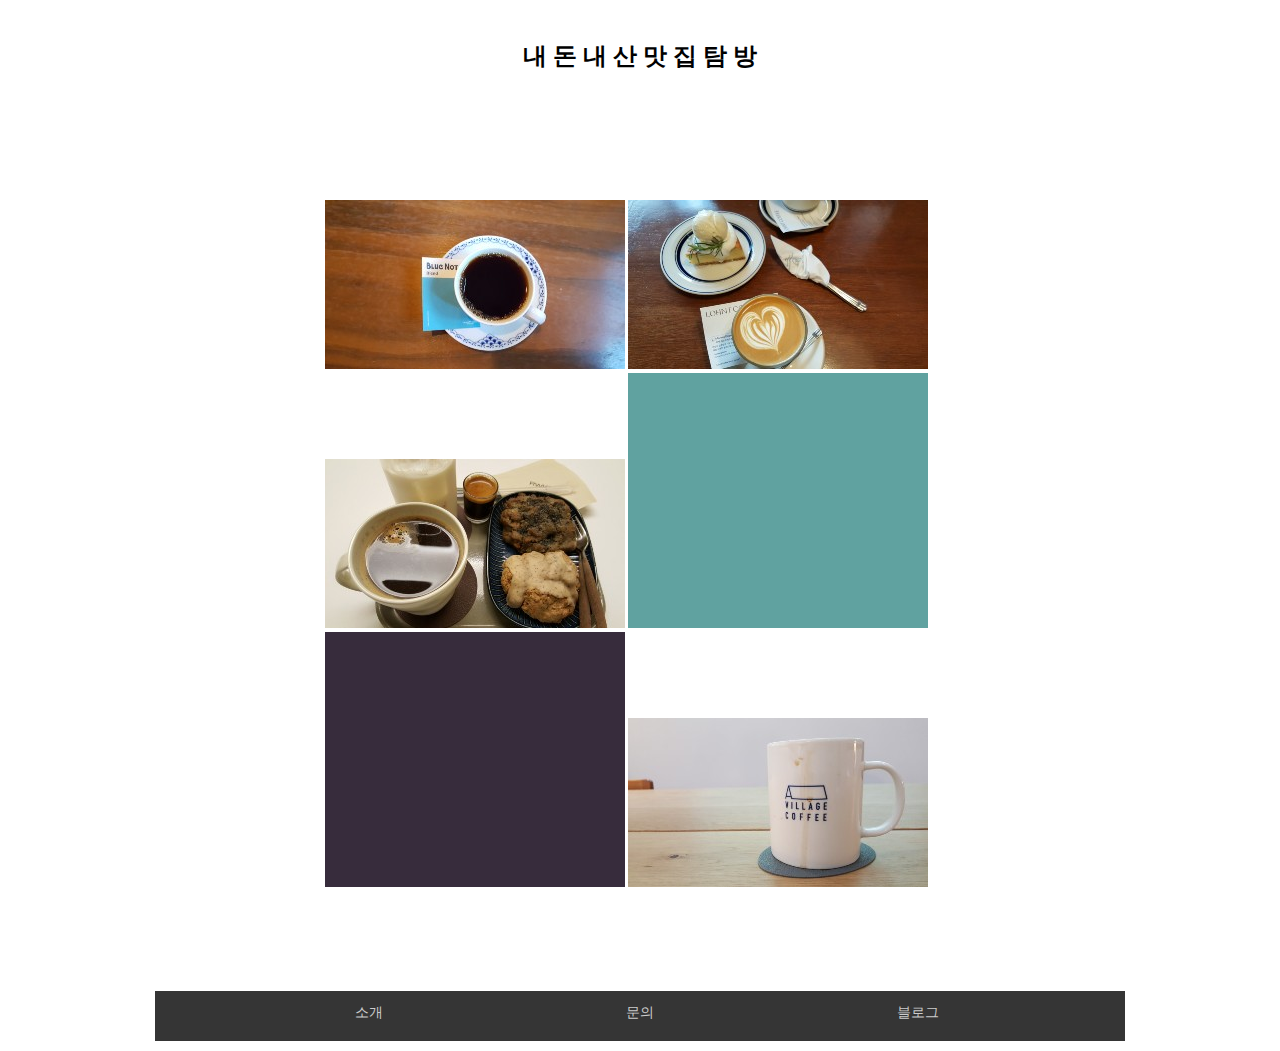
<file: index.html>
<!DOCTYPE html>
<html lang="en">
<head>
    <meta charset="UTF-8">
    <title>내돈내산 맛집탐방</title>

    <link rel="stylesheet" type="text/css" href="css/common.css">
    <link rel="stylesheet" type="text/css" href="css/header.css">
    <link rel="stylesheet" type="text/css" href="css/main.css">
    <link rel="stylesheet" type="text/css" href="css/footer.css">

</head>
<body>
    <div id="wrap"><!-- wrap 시작-->
        <header><!--header 시작-->
            <a href="index.html"><h1>내 돈 내 산 맛 집 탐 방</h1></a>
        <div class="clear"></div>
        </header><!--header 끝-->

        <main><!--main 시작-->
            <div id="list">
                <a href="content1.html"><img title="블루노트" src="img/cafe1.jpg"></a>
                <a href="content2.html"><img title="론트커피" src="img/cafe2.jpg"></a>
                <div class="clear"></div>
                <a href="content3.html"><img title="리워크커피" src="img/cafe3.jpg"></a>
                <img src="img/blank.jpg">
                <img src="img/blank2.jpg">
                <img title="어빌리지커피" src="img/cafe4.jpg">
            </div>
        </main><!--main 끝-->

        <div class="clear"></div>

        <footer><!--footer 시작 -->
            <nav id="footer_menu">
                <ul>
                    <li><a href="introduce.html">소개</a></li>
                    <li>문의</li>
                    <li><a href="http://blog.naver.com/">블로그</a></li>
                </ul>
            </nav>

        </footer><!--footer 끝 -->
    </div><!-- wrap 끝 -->
</body>
</html>
</file>
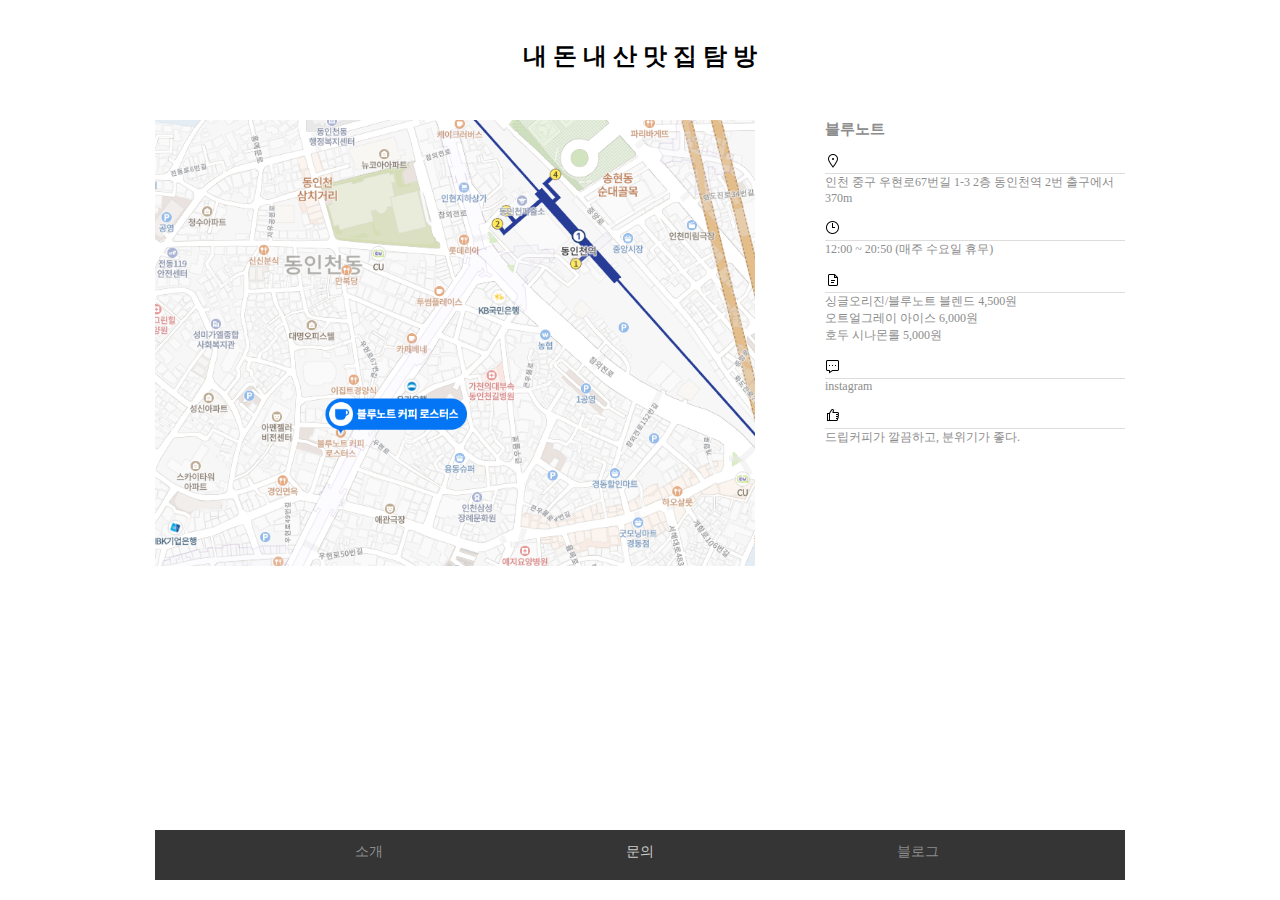
<file: content1.html>
<!DOCTYPE html>
<html lang="en">
<head>
    <meta charset="UTF-8">
    <title>내돈내산 맛집탐방</title>

    <link rel="stylesheet" type="text/css" href="css/common.css">
    <link rel="stylesheet" type="text/css" href="css/header.css">
    <link rel="stylesheet" type="text/css" href="css/contents.css">
    <link rel="stylesheet" type="text/css" href="css/footer.css">
</head>
<body>

    <div id="wrap"><!-- wrap 시작-->
        <header><!--header 시작-->
            <a href="index.html"><h1>내 돈 내 산 맛 집 탐 방</h1></a>
        </header><!--header 끝-->

        <main>

            <div id="total">
                <img id="cafe1" src="img/map_cafe1.png">



                    <div id="notice"><!--notice 시작-->
                        <div id="title">블루노트</div>

                        <div id="content"><!--content 시작-->
                            <ul>
                                <li>
                                    <div class="subject"><img src="img/icon_location.png"></div>
                                    <div>인천 중구 우현로67번길 1-3 2층
                                  동인천역 2번 출구에서 370m</div>
                                <div class="clear"></div>
                                </li>

                                <li>
                                    <div class="subject"><img src="img/icon_clock.png"></div>
                                    <div>12:00 ~ 20:50 (매주 수요일 휴무)</div>
                                <div class="clear"></div>
                                </li>

                                <li>
                                    <div class="subject"><img src="img/icon_document.png"></div>
                                    <div>싱글오리진/블루노트 블렌드 4,500원</div>
                                    <div>오트얼그레이 아이스 6,000원</div>
                                    <div>호두 시나몬롤 5,000원</div>
                                <div class="clear"></div>
                                </li>


                                <li>
                                    <div class="subject"><img src="img/icon_chat.png"></div>
                                    <div><a href="https://instagram.com/bluenote_coffee">instagram</a></div>
                                <div class="clear"></div>
                                </li>

                                <li>
                                    <div class="subject"><img src="img/icon_thumbsup.png"></div>
                                    <div>드립커피가 깔끔하고, 분위기가 좋다.</div>
                                <div class="clear"></div>
                                </li>

                            </ul>
                        </div><!--content 끝-->
                    </div><!--notice 끝-->
                </div>
        </main>

                <div class="clear"></div>

        <footer><!--footer 시작 -->
            <nav id="footer_menu">
                <ul>
                    <li><a href="introduce.html">소개</a></li>
                    <li>문의</li>
                    <li><a href="http://blog.naver.com/">블로그</a></li>
                </ul>
            </nav>

        </footer><!--footer 끝 -->

    </div><!--wrap 끝-->
</body>
</html>
</file>
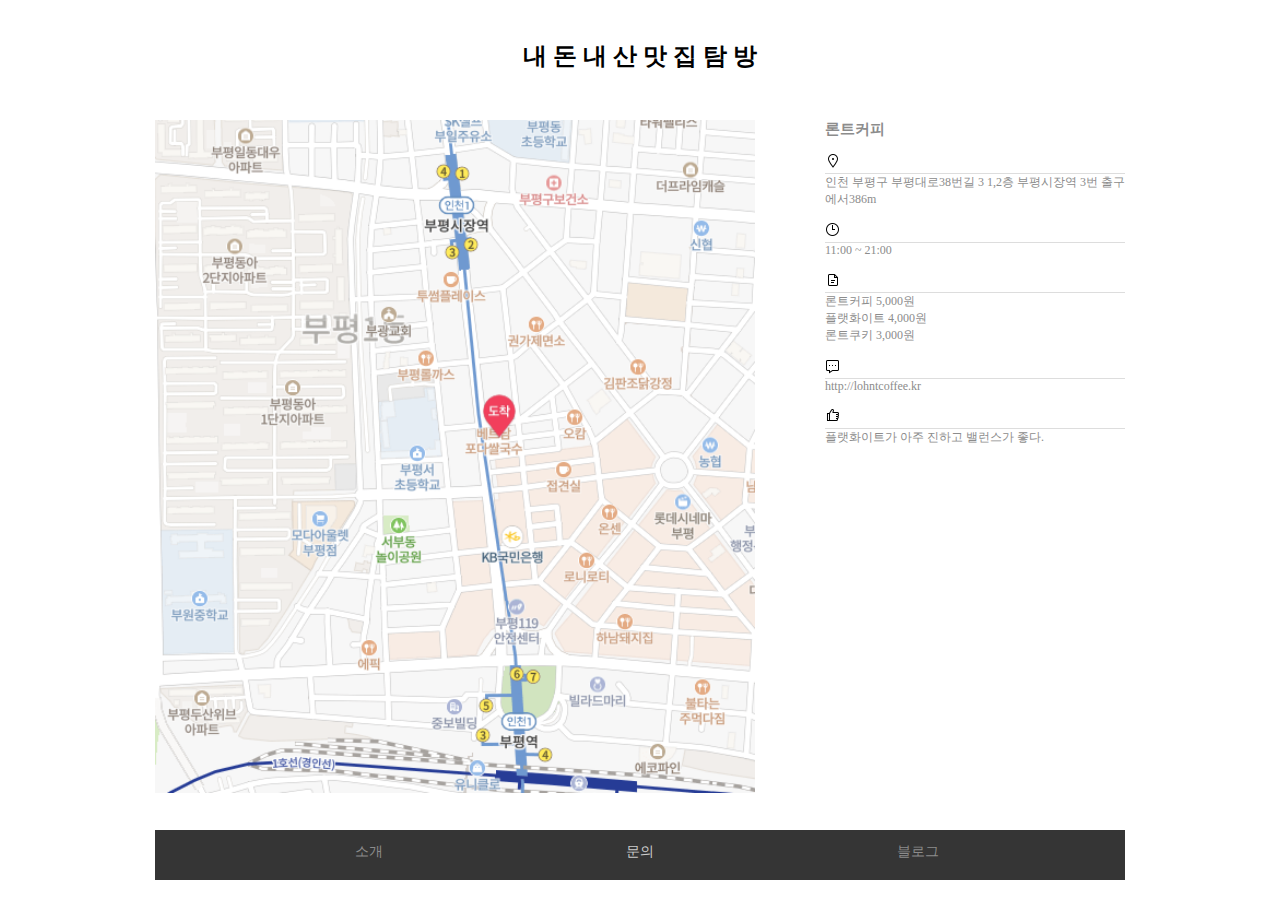
<file: content2.html>
<!DOCTYPE html>
<html lang="en">
<head>
    <meta charset="UTF-8">
    <title>내돈내산 맛집탐방</title>

    <link rel="stylesheet" type="text/css" href="css/common.css">
    <link rel="stylesheet" type="text/css" href="css/header.css">
    <link rel="stylesheet" type="text/css" href="css/contents.css">
    <link rel="stylesheet" type="text/css" href="css/footer.css">
</head>
<body>

    <div id="wrap"><!-- wrap 시작-->
        <header><!--header 시작-->
            <a href="index.html"><h1>내 돈 내 산 맛 집 탐 방</h1></a>
        </header><!--header 끝-->

        <main>

            <div id="total">
                <img id="cafe1" src="img/map_cafe2.png">



                    <div id="notice"><!--notice 시작-->
                        <div id="title">론트커피</div>

                        <div id="content"><!--content 시작-->
                            <ul>
                                <li>
                                    <div class="subject"><img src="img/icon_location.png"></div>
                                    <div>인천 부평구 부평대로38번길 3 1,2층
                                        부평시장역 3번 출구에서386m</div>
                                <div class="clear"></div>
                                </li>

                                <li>
                                    <div class="subject"><img src="img/icon_clock.png"></div>
                                    <div>11:00 ~ 21:00</div>
                                <div class="clear"></div>
                                </li>

                                <li>
                                    <div class="subject"><img src="img/icon_document.png"></div>
                                    <div>론트커피 5,000원</div>
                                    <div>플랫화이트 4,000원</div>
                                    <div>론트쿠키 3,000원</div>
                                <div class="clear"></div>
                                </li>


                                <li>
                                    <div class="subject"><img src="img/icon_chat.png"></div>
                                    <div><a href="http://lohntcoffee.kr/">http://lohntcoffee.kr</a></div>
                                <div class="clear"></div>
                                </li>

                                <li>
                                    <div class="subject"><img src="img/icon_thumbsup.png"></div>
                                    <div>플랫화이트가 아주 진하고 밸런스가 좋다.</div>
                                <div class="clear"></div>
                                </li>


                            </ul>
                        </div><!--content 끝-->
                    </div><!--notice 끝-->
                </div>
        </main>

                <div class="clear"></div>

        <footer><!--footer 시작 -->
            <nav id="footer_menu">
                <ul>
                    <li><a href="introduce.html">소개</a></li>
                    <li>문의</li>
                    <li><a href="http://blog.naver.com/">블로그</a></li>
                </ul>
            </nav>
        </footer><!--footer 끝 -->

    </div><!--wrap 끝-->
</body>
</html>
</file>
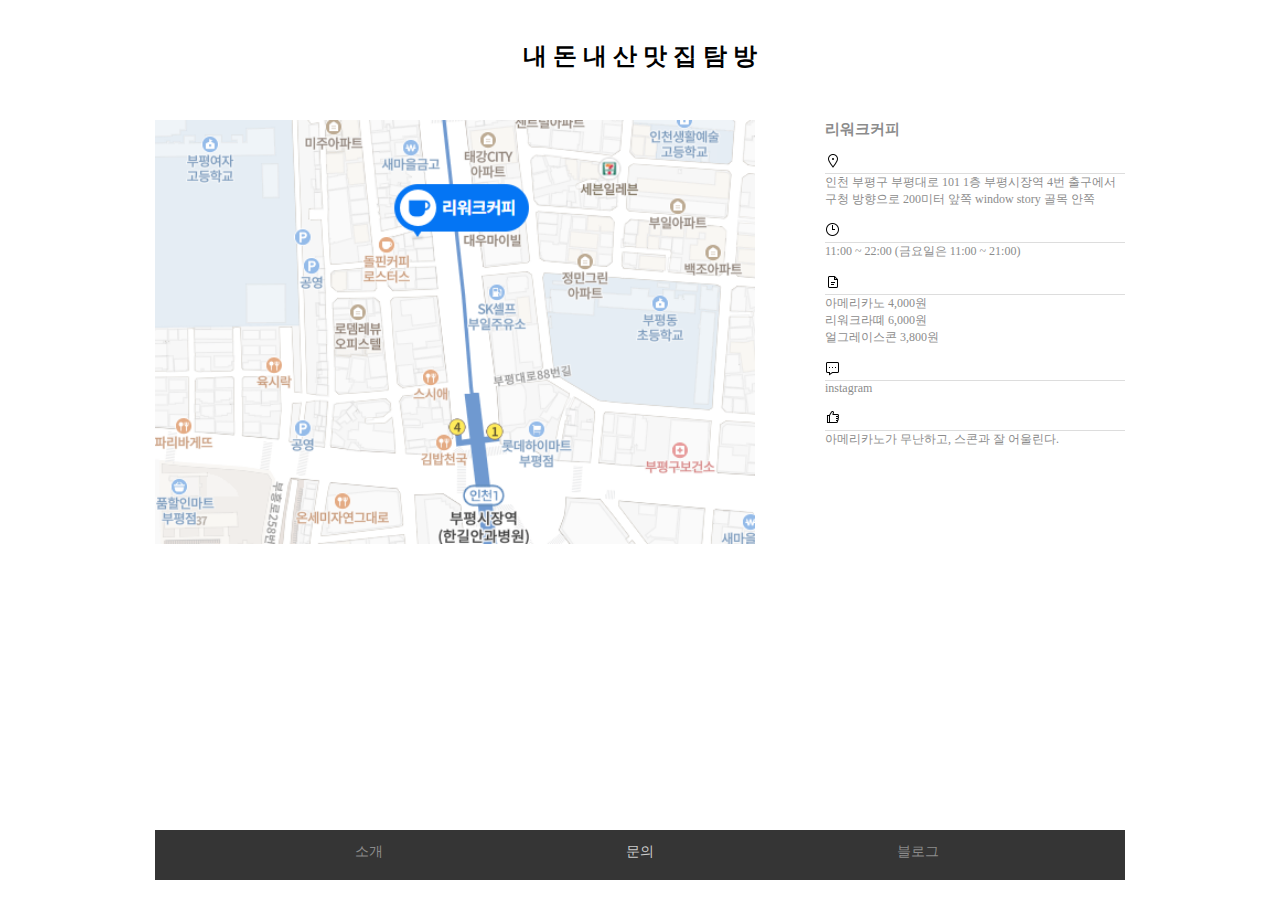
<file: content3.html>
<!DOCTYPE html>
<html lang="en">
<head>
    <meta charset="UTF-8">
    <title>내돈내산 맛집탐방</title>

    <link rel="stylesheet" type="text/css" href="css/common.css">
    <link rel="stylesheet" type="text/css" href="css/header.css">
    <link rel="stylesheet" type="text/css" href="css/contents.css">
    <link rel="stylesheet" type="text/css" href="css/footer.css">
</head>
<body>

    <div id="wrap"><!-- wrap 시작-->
        <header><!--header 시작-->
            <a href="index.html"><h1>내 돈 내 산 맛 집 탐 방</h1></a>
        </header><!--header 끝-->

        <main>

            <div id="total">
                <img id="cafe1" src="img/map_cafe3.png">



                    <div id="notice"><!--notice 시작-->
                        <div id="title">리워크커피</div>

                        <div id="content"><!--content 시작-->
                            <ul>
                                <li>
                                    <div class="subject"><img src="img/icon_location.png"></div>
                                    <div>인천 부평구 부평대로 101 1층
                                        부평시장역 4번 출구에서 구청 방향으로 200미터 앞쪽 window story 골목 안쪽</div>
                                <div class="clear"></div>
                                </li>

                                <li>
                                    <div class="subject"><img src="img/icon_clock.png"></div>
                                    <div>11:00 ~ 22:00 (금요일은 11:00 ~ 21:00)</div>
                                <div class="clear"></div>
                                </li>

                                <li>
                                    <div class="subject"><img src="img/icon_document.png"></div>
                                    <div>아메리카노 4,000원</div>
                                    <div>리워크라뗴 6,000원</div>
                                    <div>얼그레이스콘 3,800원</div>
                                <div class="clear"></div>
                                </li>


                                <li>
                                    <div class="subject"><img src="img/icon_chat.png"></div>
                                    <div><a href="https://www.instagram.com/rework_coffee">instagram</a></div>
                                <div class="clear"></div>
                                </li>

                                <li>
                                    <div class="subject"><img src="img/icon_thumbsup.png"></div>
                                    <div>아메리카노가 무난하고, 스콘과 잘 어울린다.</div>
                                <div class="clear"></div>
                                </li>


                            </ul>
                        </div><!--content 끝-->
                    </div><!--notice 끝-->
                </div>
        </main>

                <div class="clear"></div>

        <footer><!--footer 시작 -->
            <nav id="footer_menu">
                <ul>
                    <li><a href="introduce.html">소개</a></li>
                    <li>문의</li>
                    <li><a href="http://blog.naver.com/">블로그</a></li>
                </ul>
            </nav>
        </footer><!--footer 끝 -->

    </div><!--wrap 끝-->
</body>
</html>
</file>
<file: css/common.css>
/* 전체 적용 */

* {
    margin:0 auto;
    padding:0;
}

#wrap {
    width:970px;
    margin:0 auto;
}

body {
    font-family:"맑은 고딕", "돋움";
    font-size:12px;
    color:#8C8C8C;
}

ul {
    list-style-type:none;
}

.clear {
    clear:both;
}

a:link {
    text-decoration:none;
    color:#cccccc;
}

a:hover {
    text-decoration:none;
    color:#8C8C8C;
}

a:visited {
    text-decoration:none;
    color:#8C8C8C;
}
</file>
<file: css/header.css>
/* 헤더 header CSS */

header {
  height: 100px;
  width: 100%;
  background-color: #ffffff;
}

h1 {
    padding-top:40px;
    padding-bottom:40px;
    font-family:"맑은 고딕", "돋움";
    color:#000000;
    text-align:center;
}
</file>
<file: css/main.css>
/* 메인컨텐츠 main CSS */

main {
    width:800px;
    float:right;
    padding-top:100px;
    padding-bottom:70px;
}


main list {
    width:770px;
    height:600px;
    float:right;
    padding:50px 0 0 0;
}

#list {
    top:50px;
    left:20px;
}
</file>
<file: css/footer.css>
/*footer CSS*/

footer {
    height:50px;
    margin:30px 0 0 0;
    background-color:#353535;

}

footer ul {
    height:50px;
    padding:5px 50px 5px 50px;
}


footer li {
    display:inline-block;
    color:#cccccc;
    font-size:14px;
    padding:8px 90px 5px 150px;
}
</file>
<file: css/contents.css>
/* 전체 적용 */

a:link {
    text-decoration:none;
    color:#8C8C8C;
}

a:hover {
    text-decoration:none;
    color:#8C8C8C;
}

a:visited {
    text-decoration:none;
    color:#8C8C8C;
}

#total {
    width:100%;
    height:700px;
}


#cafe1 {
    float:left;
    width:600px;
    margin-top:20px;
}


#notice {
    margin-top:20px;
    float:right;
    width:300px;
    height:205px;
    font-family:"맑은 고딕", "돋움";
    color:#8C8C8C;
}

ul {
    list-style-type:none;
}

main .subject {
    margin-top:14px;
    border-bottom:solid 1px #dddddd;
}

#title {
    font-size:15px;
    font-weight:bold;
}
</file>
